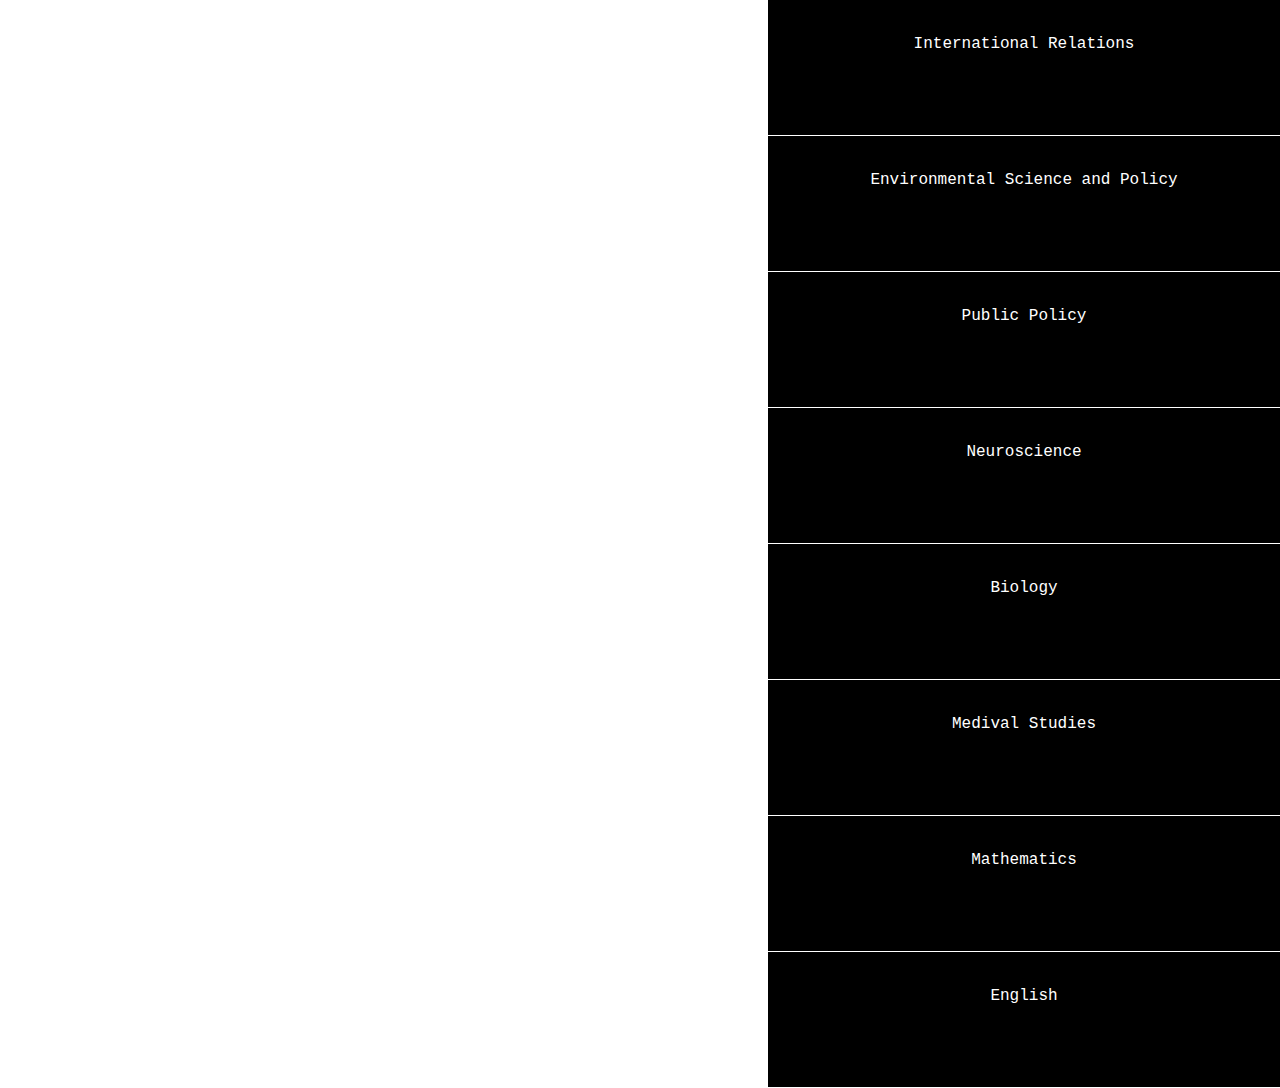
<file: index.html>
<html>
<head>
<meta charset=utf-8 />
<title>A simple map</title>
<meta name='viewport' content='initial-scale=1,maximum-scale=1,user-scalable=no' />
<script src='https://api.tiles.mapbox.com/mapbox.js/v2.1.5/mapbox.js'></script>
<link href='https://api.tiles.mapbox.com/mapbox.js/v2.1.5/mapbox.css' rel='stylesheet' />
<link href='./css/page.css' rel='stylesheet' />
</head>
<body>
  <div id='map'></div>
  <div id='options'>
    <div id='ir' class='button'><div class='inner'>International Relations</div></div>
    <div id='ensp' class='button'><div class='inner'>Environmental Science and Policy</div></div>
    <div id='policy' class='button'><div class='inner'>Public Policy</div></div>
    <div id='neuro' class='button'><div class='inner'>Neuroscience</div></div>
    <div id='bio' class='button'><div class='inner'>Biology</div></div>
    <div id='medieval' class='button'><div class='inner'>Medival Studies</div></div>
    <div id='math' class='button'><div class='inner'>Mathematics</div></div>
    <div id='english' class='button'><div class='inner'>English</div></div>
  </div>
  <script src='bundle.js'></script>
</body>
</html>
</file>
<file: css/page.css>
body { 
	margin: 0; 
	padding: 0; 
	font-family: "Courier New";
}

#map { 
	position: fixed;
	top: 0; 
	bottom: 0; 
	width: 60%; 
	float: left;
}

#options { 
	width: 40%; 
	float: right; 
}

.button { 
	text-align: center; 
	height: 15%;
	max-height: 100%;
	overflow: hidden;
	background-color: #000;
	color: #fff;
	line-height: 5.5em;
	border-bottom: 1px solid;
}
</file>
